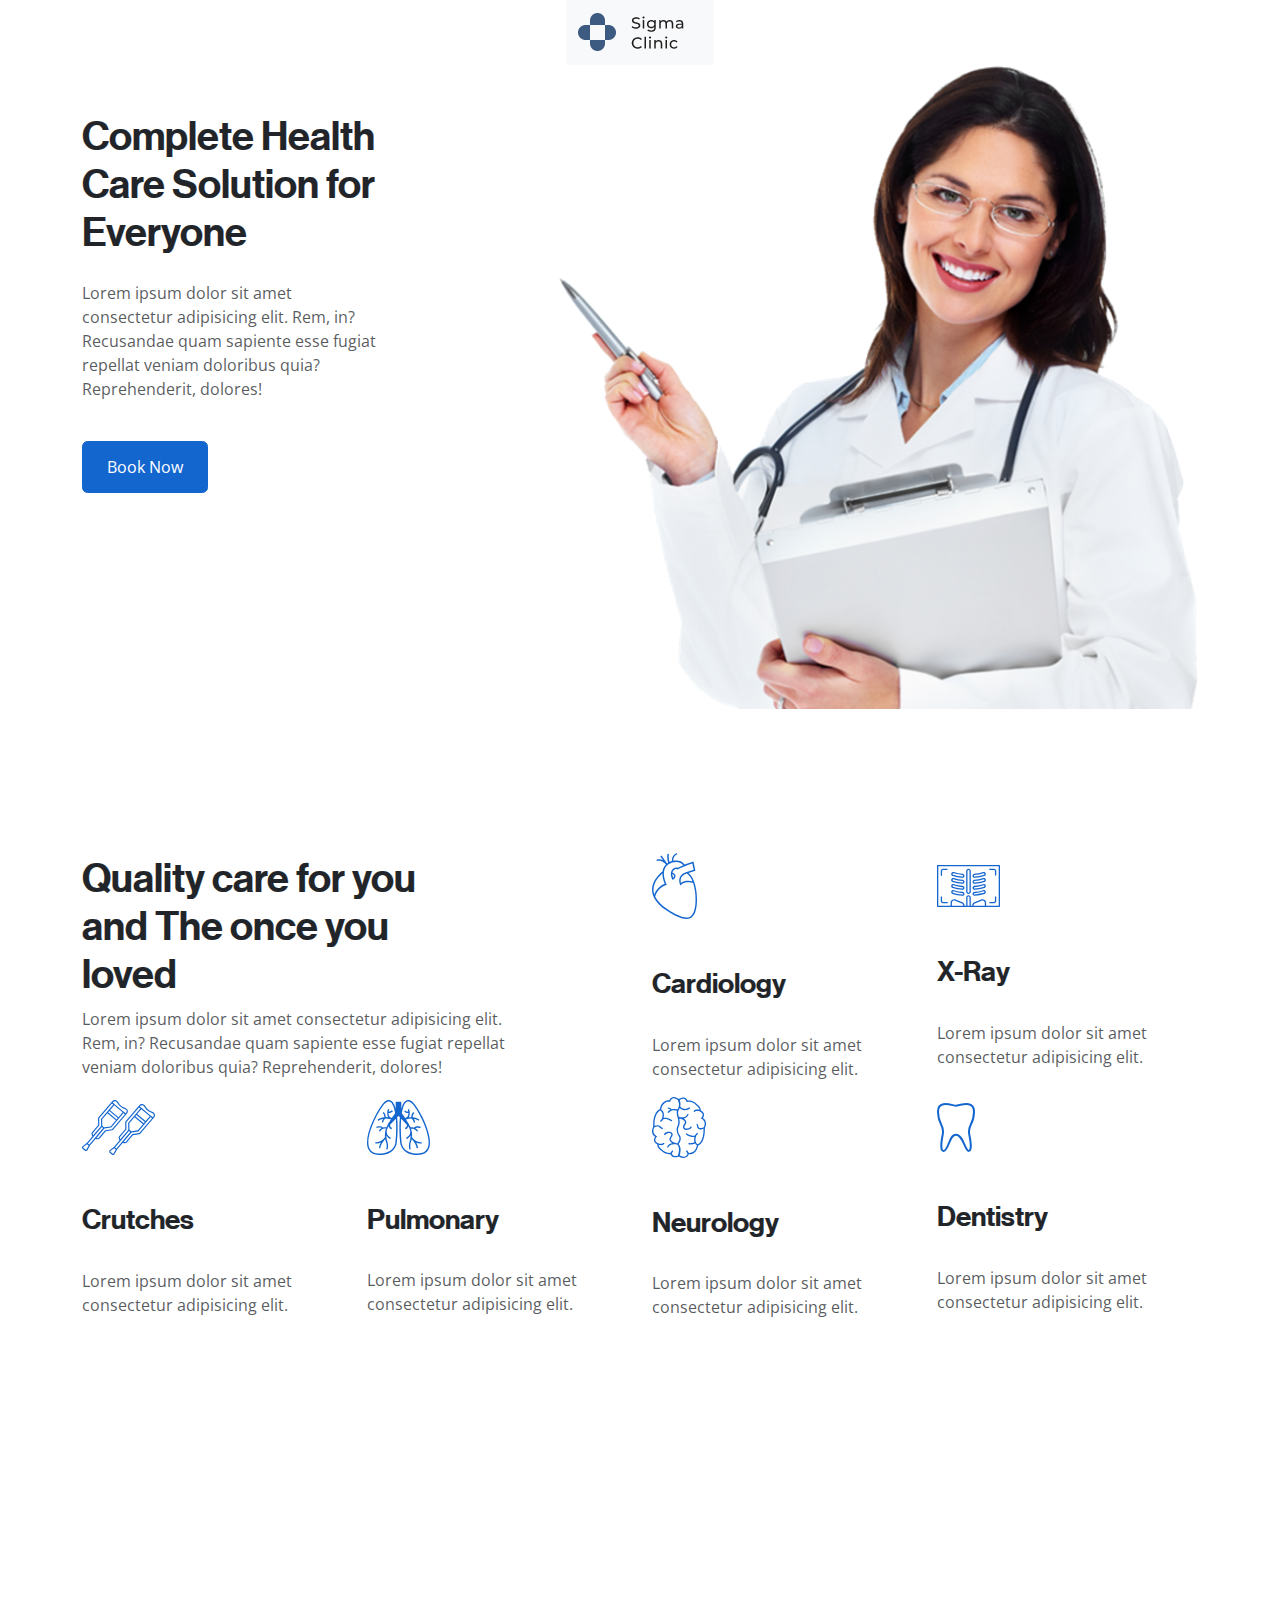
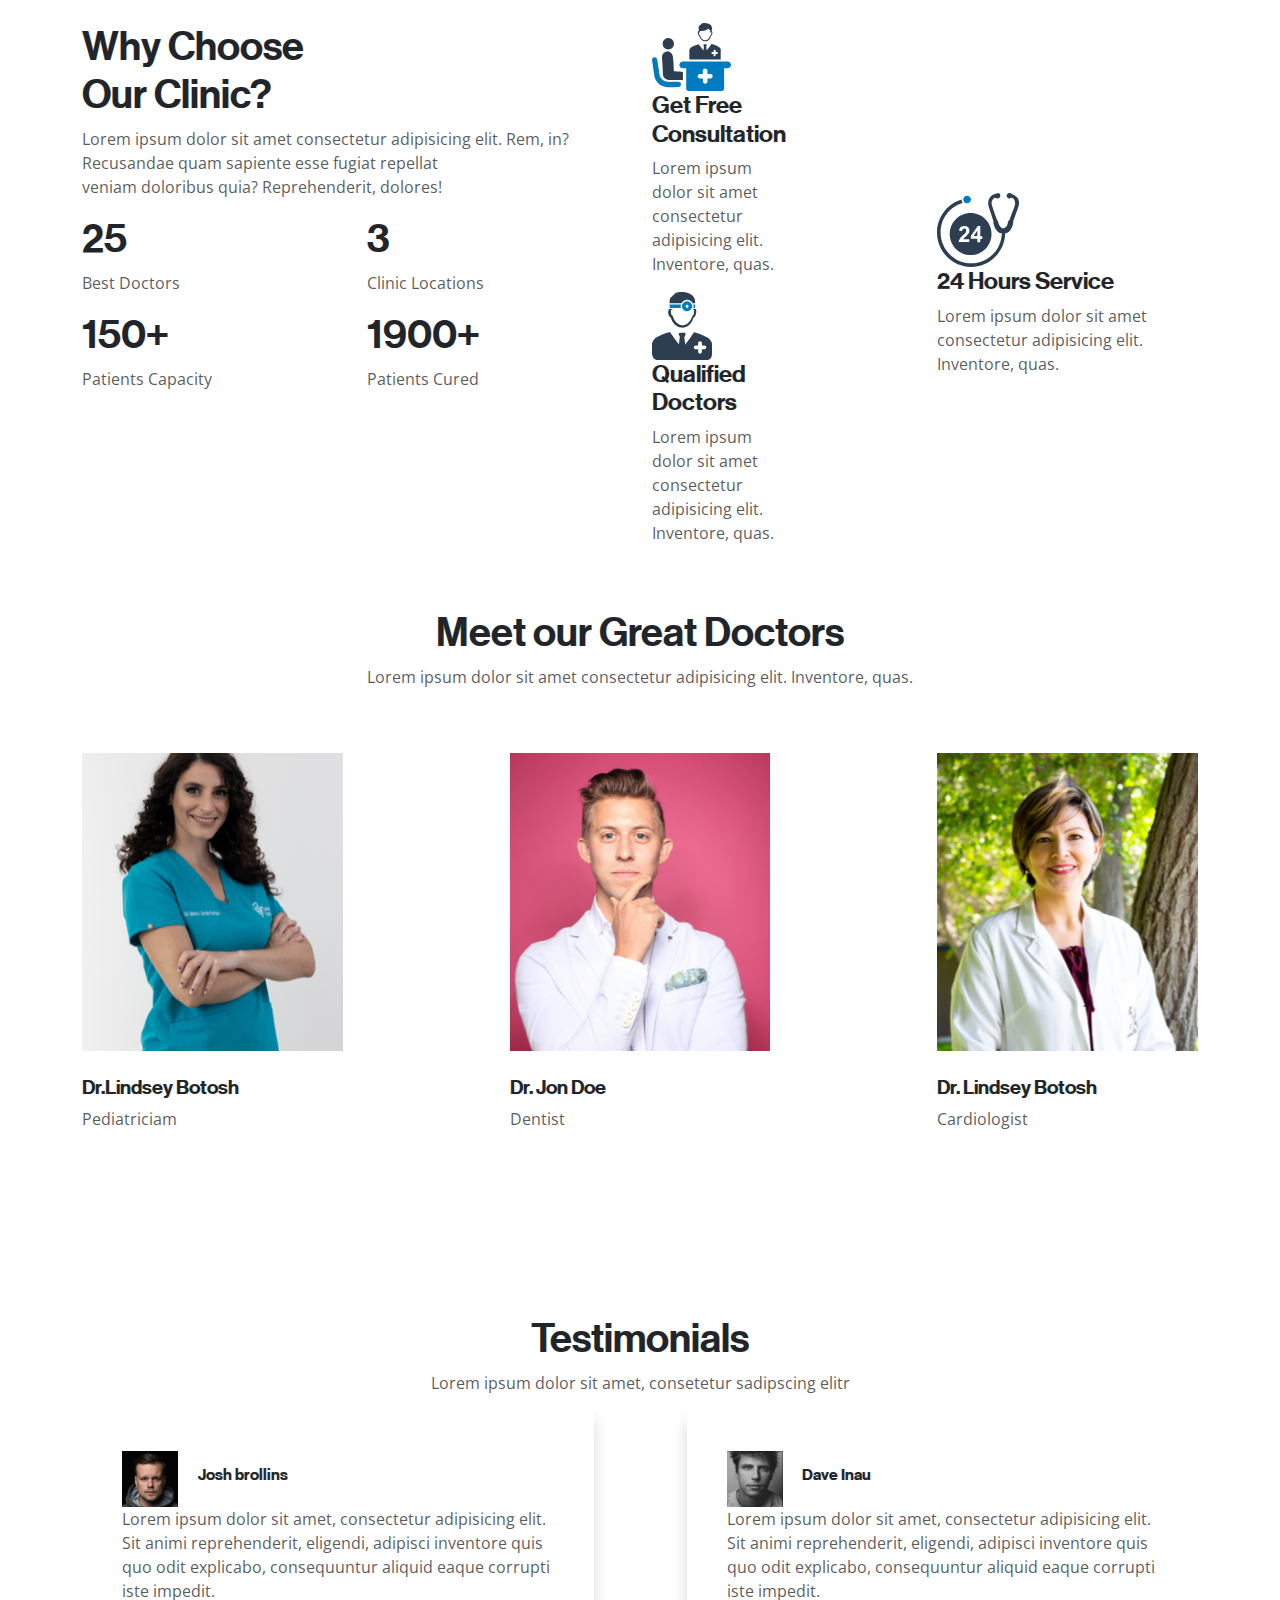
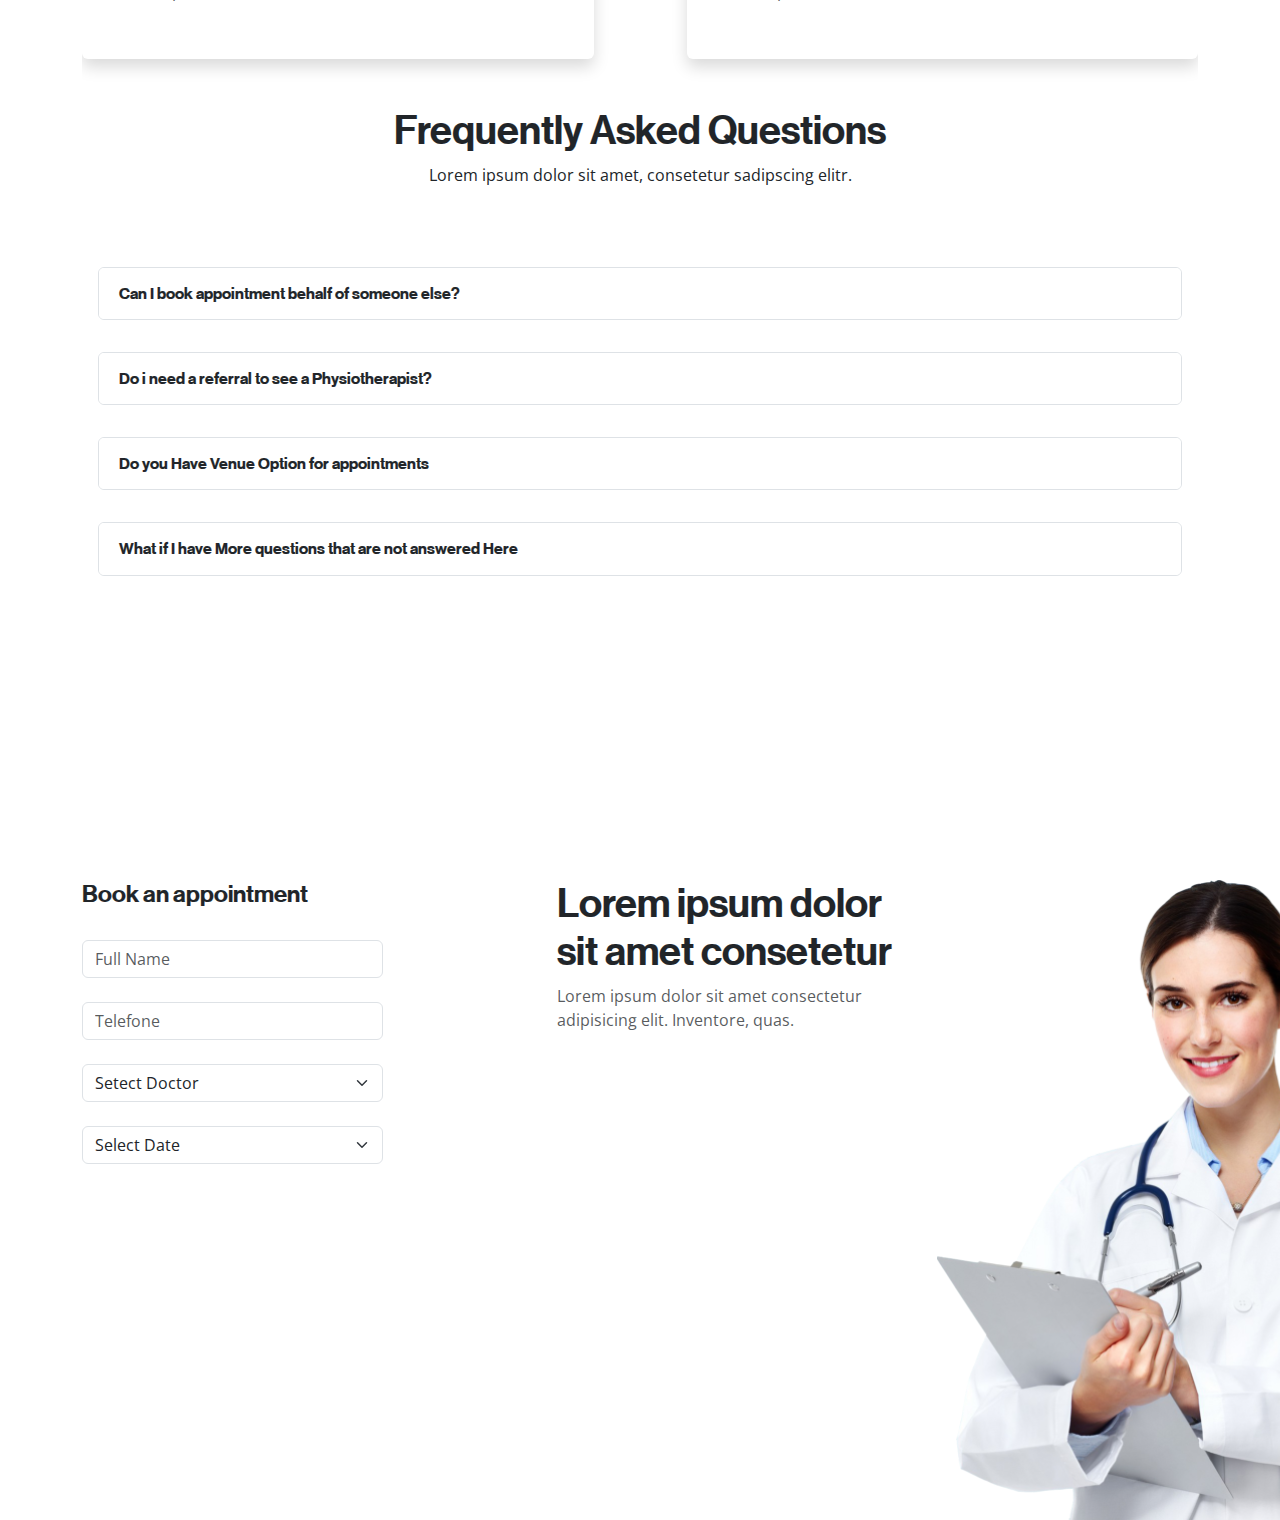
<file: Pratica laboral 5/starter-template/index.html>
<!DOCTYPE html>
<html lang="en">

<head>
    <meta charset="UTF-8">
    <meta http-equiv="X-UA-Compatible" content="IE=edge">
    <meta name="viewport" content="width=device-width, initial-scale=1.0">
    <title>Bootstrap PL05 - HealthCare</title>
    <link rel="preconnect" href="https://fonts.googleapis.com">
    <link rel="preconnect" href="https://fonts.gstatic.com" crossorigin>
    <link
        href="https://fonts.googleapis.com/css2?family=Open+Sans:ital,wght@0,300;0,400;0,500;0,600;0,700;0,800;1,300;1,400;1,500;1,600;1,700;1,800&display=swap"
        rel="stylesheet">
    <link rel="stylesheet" href="https://cdn.jsdelivr.net/npm/bootstrap@5.2.3/dist/css/bootstrap.min.css">
    <link rel="stylesheet" href="https://cdn.jsdelivr.net/npm/bootstrap-icons@1.10.3/font/bootstrap-icons.css">
    <link rel="stylesheet" href="Assets/Fonts/Neue Haas Grotesk Display Pro 65 Medium/NeueHass.css">
    <link rel="stylesheet" href="style.css">
</head>
<body>
<div class="container-fluid">
    <div class="logo-container d-flex justify-content-evenly">
        <nav class="navbar bg-body-tertiary">
            <div class="container">
              <a class="navbar-brand" href="#">
                <img src="Assets/Images/icons/Logo.png" alt="logo">
              </a>
            </div>
          </nav> 
    </div>
        <div class="container">
            <div class="row">
                <div class="col-5">
                    <div class="col-md-8">
                        <h1 class="mt-5">Complete Health Care Solution for Everyone</h1>
                        <p class="text-muted mt-4">Lorem ipsum dolor sit amet consectetur adipisicing elit. Rem, in? Recusandae quam sapiente esse fugiat repellat veniam doloribus quia? Reprehenderit, dolores!</p>
                        <button class="btn btn-primary mt-4">Book Now</button>
                    </div>
                </div>
                <div class="col-7">
                    <div class="col-12">
                    <img src="Assets/Images/staff/staff05.png">
                </div>
                </div>
            </div>
        </div>

    <br><br><br><br><br><br>

    <div class="container">
        <div class="row align-items-center">
            <div class="col-6">
                <h1>Quality care for you <br> and The once you <br> loved</h1>
                <p class="text-muted">Lorem ipsum dolor sit amet consectetur adipisicing elit.<br> Rem, in? Recusandae quam sapiente esse fugiat repellat <br> veniam doloribus quia? Reprehenderit, dolores!</p>
            </div>
            <br>
            <div class="col-3">
                <img src="Assets/Images/icons/heart.svg">
                <div>
                    <br>
                    <br>
                    <h3>Cardiology</h3>
                    <br>
                    <p class="text-muted"> Lorem ipsum dolor sit amet <br>
                        consectetur adipisicing elit.</p>
                </div>
            </div>
            <br>
            <div class="col-3">
                <img src="Assets/Images/icons/xray.svg">
                <div>
                    <br>
                    <br>
                    <h3>X-Ray</h3>
                    <br>
                    <p class="text-muted"> Lorem ipsum dolor sit amet <br>
                        consectetur adipisicing elit.</p>
                </div>
            </div>
        </div>
    </div>
    
    <div class="container">
        <div class="row align-items-center">
            <div class="col-3">
                <img src="Assets/Images/icons/crutches.svg">
                <div>
                    <br>
                    <br>
                    <h3>Crutches</h3>
                    <br>
                    <p class="text-muted"> Lorem ipsum dolor sit amet <br>
                        consectetur adipisicing elit.</p>
                </div>
            </div>
            <br>
            <div class="col-3">
                <img src="Assets/Images/icons/lungs.svg">
                <div>
                    <br>
                    <br>
                    <h3>Pulmonary</h3>
                    <br>
                    <p class="text-muted"> Lorem ipsum dolor sit amet <br>
                        consectetur adipisicing elit.</p>
                </div>
            </div>
            <div class="col-3">
                <img src="Assets/Images/icons/brain.svg">
                <div>
                    <br>
                    <br>
                    <h3>Neurology</h3>
                    <br>
                    <p class="text-muted"> Lorem ipsum dolor sit amet <br>
                        consectetur adipisicing elit.</p>
                </div>
            </div>
            <br>
            <div class="col-3">
                <img src="Assets/Images/icons/tooth.svg">
                <div>
                    <br>
                    <br>
                    <h3>Dentistry</h3>
                    <br>
                    <p class="text-muted"> Lorem ipsum dolor sit amet <br>
                        consectetur adipisicing elit.</p>
                </div>
            </div>
        </div>
    </div>

    <br><br><br><br><br><br><br><br><br><br><br><br>

  <div class="container text-justify">
    <div class="row">
        <div class="col-6 self-start">
            <div class="row">
                <div class="col-md-12">
                    <h1>Why Choose <br> Our Clinic?</h1>          
                    <p class="text-muted">Lorem ipsum dolor sit amet consectetur adipisicing elit. Rem, in? <br>Recusandae quam sapiente esse fugiat repellat <br>veniam doloribus quia? Reprehenderit, dolores!</p>
                </div>
                <br>
                <div class="col-md-6">
                    <h1>25</h1>
                    <p class="text-muted">Best Doctors</p>
                </div>
                <div class="col-md-6">
                    <h1>3</h1>
                    <p class="text-muted">Clinic Locations</p>
                </div>
                <div class="col-md-6">
                    <h1>150+</h1>
                    <p class="text-muted">Patients Capacity</p>
                </div>
                <div class="col-md-6">
                    <h1>1900+</h1>
                    <p class="text-muted">Patients Cured</p>
                </div>
            </div>
        </div>
        <div class="col-md-3">
           <div class="cool">
                <div class="col-md-6 flex-direction">
                    <img src="Assets/Images/icons/icon02.svg">
                    <h4>Get Free Consultation</h4>
                    <p class="text-muted">Lorem ipsum dolor sit amet consectetur adipisicing elit. Inventore, quas.</p>

                </div>
                <div class="col-6 flex-direction">
                    <img src="Assets/Images/icons/doctor_icon.svg">
                    <h4>Qualified Doctors</h4>
                    <p class="text-muted">Lorem ipsum dolor sit amet consectetur adipisicing elit. Inventore, quas.</p>
                </div>
           </div>
        </div>
            <div class="col-md-3 d-flex justify-content-center align-items-center">
                <div class="content">
                <img src="Assets/Images/icons/icon01.svg" alt="Illustration" class="img-fluid">
                <h4>24 Hours Service</h4>
                <p class="text-muted">Lorem ipsum dolor sit amet consectetur adipisicing elit. Inventore, quas.</p>
            </div>
            </div>
        </div>
    </div>
</div>
    
    <br><br>

    <div class="container">
        <div class="row d-flex justify-content-between">
            <div class="col-12">
            <h1>Meet our Great Doctors</h1>
            
            <p class="text-muted">Lorem ipsum dolor sit amet consectetur adipisicing elit. Inventore, quas.</p>
            <br><br>
            </div>
            <div class="col-md-3 ">
                <img src="Assets/Images/staff/staff03.png" alt="Illustration" class="img-fluid">
                <br><br>
                <h5>Dr.Lindsey Botosh</h5>
                <p class="text-muted">Pediatriciam</p>
            </div>
            <div class="col-md-3 ">
                <img src="Assets/Images/staff/staff04.png" alt="Illustration" class="img-fluid">
                <br><br>
                <h5>Dr. Jon Doe</h5>
                <p class="text-muted">Dentist</p>
            </div>
            <div class="col-md-3 ">
                <img src="Assets/Images/staff/staff01.png" alt="Illustration" class="img-fluid">
                <br><br>
                <h5>Dr. Lindsey Botosh</h5>
                <p class="text-muted">Cardiologist</p>
            </div>
        </div>

        <br><br><br><br><br><br><br>
            <div class="container overflow-hidden">
                <div class="row">
                    <div class="col-12">
                        <h1>Testimonials</h1>
                        <p class="text-muted">Lorem ipsum dolor sit amet, consetetur sadipscing elitr</p>
                    </div>
                </div>
            </div>
                    <div class="container overflow-hidden text-left">
                        <div class="row gy-5">
                        <div class="col shadow p-4 mb-5 rounded">
                            <div class="p-3">
                            <div class="row align-items-center">
                                <div class="col-2">
                            <img src="Assets/Images/avatars/Avatar01.png"></div>
                            <div class="col">
                            <h6>Josh brollins</h6></div>
                        </div>
                <p class="text-muted">Lorem ipsum dolor sit amet, consectetur adipisicing elit. Sit animi reprehenderit, eligendi, adipisci inventore quis quo odit explicabo, consequuntur aliquid eaque corrupti iste impedit.</p>
                            </div>
                        </div>
                        <div class="col shadow p-4 mb-5 rounded offset-1">
                            <div class="p-3">
                            <div class="row align-items-center">
                                <div class="col-2">
                            <img src="Assets/Images/avatars/Avatar02.png"></div>
                            <div class="col">
                            <h6>Dave Inau</h6></div>
                        </div>
                <p class="text-muted">Lorem ipsum dolor sit amet, consectetur adipisicing elit. Sit animi reprehenderit, eligendi, adipisci inventore quis quo odit explicabo, consequuntur aliquid eaque corrupti iste impedit.</p>
                            </div>
                        </div>
                        </div>
                    </div>
                </div>
            </div>
        </div>

        
        <div class="container">
            <div class="row">
                <div class="col-12">
                    <h1>Frequently Asked Questions</h1>
                    <p> Lorem ipsum dolor sit amet, consetetur sadipscing elitr.</p>
                </div>
            </div>
        </div>
        <br><br>
        <div class="container overflow-hidden text-left">
            <div class="row">
            <div class="accordion" id="accordionExample">
              <div class="col-12">
                <div class="p-3">
                    <div class="accordion-item">
                        <h2 class="accordion-header" id="headingTwo">
                            <button class="accordion-button collapsed" type="button" data-bs-toggle="collapse" data-bs-target="#collapseTwo" aria-expanded="false" aria-controls="collapseTwo">
                                Can I book appointment behalf of someone else?
                            </button>
                        </h2>
                            <div id="collapseTwo" class="accordion-collapse collapse" aria-labelledby="headingTwo" data-bs-parent="#accordionExample">
                                <div class="accordion-body">
                                    <strong>This is the second item's accordion body.</strong> It is hidden by default, until the collapse plugin adds the appropriate classes that we use to style each element. These classes control the overall appearance, as well as the showing and hiding via CSS transitions. You can modify any of this with custom CSS or overriding our default variables. It's also worth noting that just about any HTML can go within the <code>.accordion-body</code>, though the transition does limit overflow.
                                </div>
                            </div>
                    </div>
                </div>
              </div>
            </div>
            <div class="accordion" id="accordionExample">
                <div class="col-12">
                  <div class="p-3">
                      <div class="accordion-item">
                          <h2 class="accordion-header" id="headingTwo">
                              <button class="accordion-button collapsed" type="button" data-bs-toggle="collapse" data-bs-target="#collapseTwo" aria-expanded="false" aria-controls="collapseTwo">
                                  Do i need a referral to see a Physiotherapist?
                              </button>
                          </h2>
                              <div id="collapseTwo" class="accordion-collapse collapse" aria-labelledby="headingTwo" data-bs-parent="#accordionExample">
                                  <div class="accordion-body">
                                      <strong>This is the second item's accordion body.</strong> It is hidden by default, until the collapse plugin adds the appropriate classes that we use to style each element. These classes control the overall appearance, as well as the showing and hiding via CSS transitions. You can modify any of this with custom CSS or overriding our default variables. It's also worth noting that just about any HTML can go within the <code>.accordion-body</code>, though the transition does limit overflow.
                                  </div>
                              </div>
                      </div>
                  </div>
                </div>
              </div>
              <div class="accordion" id="accordionExample">
                <div class="col-12">
                  <div class="p-3">
                      <div class="accordion-item">
                          <h2 class="accordion-header" id="headingTwo">
                              <button class="accordion-button collapsed" type="button" data-bs-toggle="collapse" data-bs-target="#collapseTwo" aria-expanded="false" aria-controls="collapseTwo">
                                  Do you Have Venue Option for appointments
                              </button>
                          </h2>
                              <div id="collapseTwo" class="accordion-collapse collapse" aria-labelledby="headingTwo" data-bs-parent="#accordionExample">
                                  <div class="accordion-body">
                                      <strong>This is the second item's accordion body.</strong> It is hidden by default, until the collapse plugin adds the appropriate classes that we use to style each element. These classes control the overall appearance, as well as the showing and hiding via CSS transitions. You can modify any of this with custom CSS or overriding our default variables. It's also worth noting that just about any HTML can go within the <code>.accordion-body</code>, though the transition does limit overflow.
                                  </div>
                              </div>
                      </div>
                  </div>
                </div>
              </div>
              <div class="accordion" id="accordionExample">
                <div class="col-12">
                  <div class="p-3">
                      <div class="accordion-item">
                          <h2 class="accordion-header" id="headingTwo">
                              <button class="accordion-button collapsed" type="button" data-bs-toggle="collapse" data-bs-target="#collapseTwo" aria-expanded="false" aria-controls="collapseTwo">
                                  What if I have More questions that are not answered  Here
                              </button>
                          </h2>
                              <div id="collapseTwo" class="accordion-collapse collapse" aria-labelledby="headingTwo" data-bs-parent="#accordionExample">
                                  <div class="accordion-body">
                                      <strong>This is the second item's accordion body.</strong> It is hidden by default, until the collapse plugin adds the appropriate classes that we use to style each element. These classes control the overall appearance, as well as the showing and hiding via CSS transitions. You can modify any of this with custom CSS or overriding our default variables. It's also worth noting that just about any HTML can go within the <code>.accordion-body</code>, though the transition does limit overflow.
                                  </div>
                              </div>
                      </div>
                  </div>
                </div>
              </div>
            </div>
        </div>

        <br><br><br><br><br><br><br><br><br><br><br><br>
        
            
        
        <div class="container">
            <div class="row">
                <div class="col-md-5">
                    <h4>Book an appointment</h4>
                    <form>
                        <div class="col-8">
                            <label for="Fullname" class="form-label"></label>
                            <input type="Fullname" class="form-control" id="Fullname" placeholder="Full Name">
                        </div>
                        <div class="col-8">
                            <label for="Telefone" class="form-label"></label>
                            <input type="Telefone" class="form-control" id="Telefone" placeholder="Telefone" placeholder="Phone Number">
                        </div>
                        <br>
                        <div class="col-8">
                        <select class="form-select" aria-label="Default select example">
                            <option selected>Setect Doctor</option>
                            <option value="1">One</option>
                            <option value="2">Two</option>
                            <option value="3">Three</option>
                          </select>
                        </div>
                        <br>
                        <div class="col-8">
                        <select class="form-select" aria-label="Default select example">
                            <option selected>Select Date</option>
                            <option value="1">One</option>
                            <option value="2">Two</option>
                            <option value="3">Three</option>
                          </select>
                        </div>
                    </form>
                </div>
                <div class="col-md-4">
                    <h1>Lorem ipsum dolor sit amet consetetur</h1>
                    <p class="text-muted">Lorem ipsum dolor sit amet consectetur adipisicing elit. Inventore, quas.</p>
                </div>
                <div class="col-md-3">
                    <img src="Assets/Images/staff/staff02.png"></div>
                </div>
            </div>
        </div>
    </div>
</div>
    <script src="https://cdn.jsdelivr.net/npm/bootstrap@5.2.3/dist/js/bootstrap.bundle.min.js"></script>
    <script src="./main.js"></script>
</body>
</html>
</file>
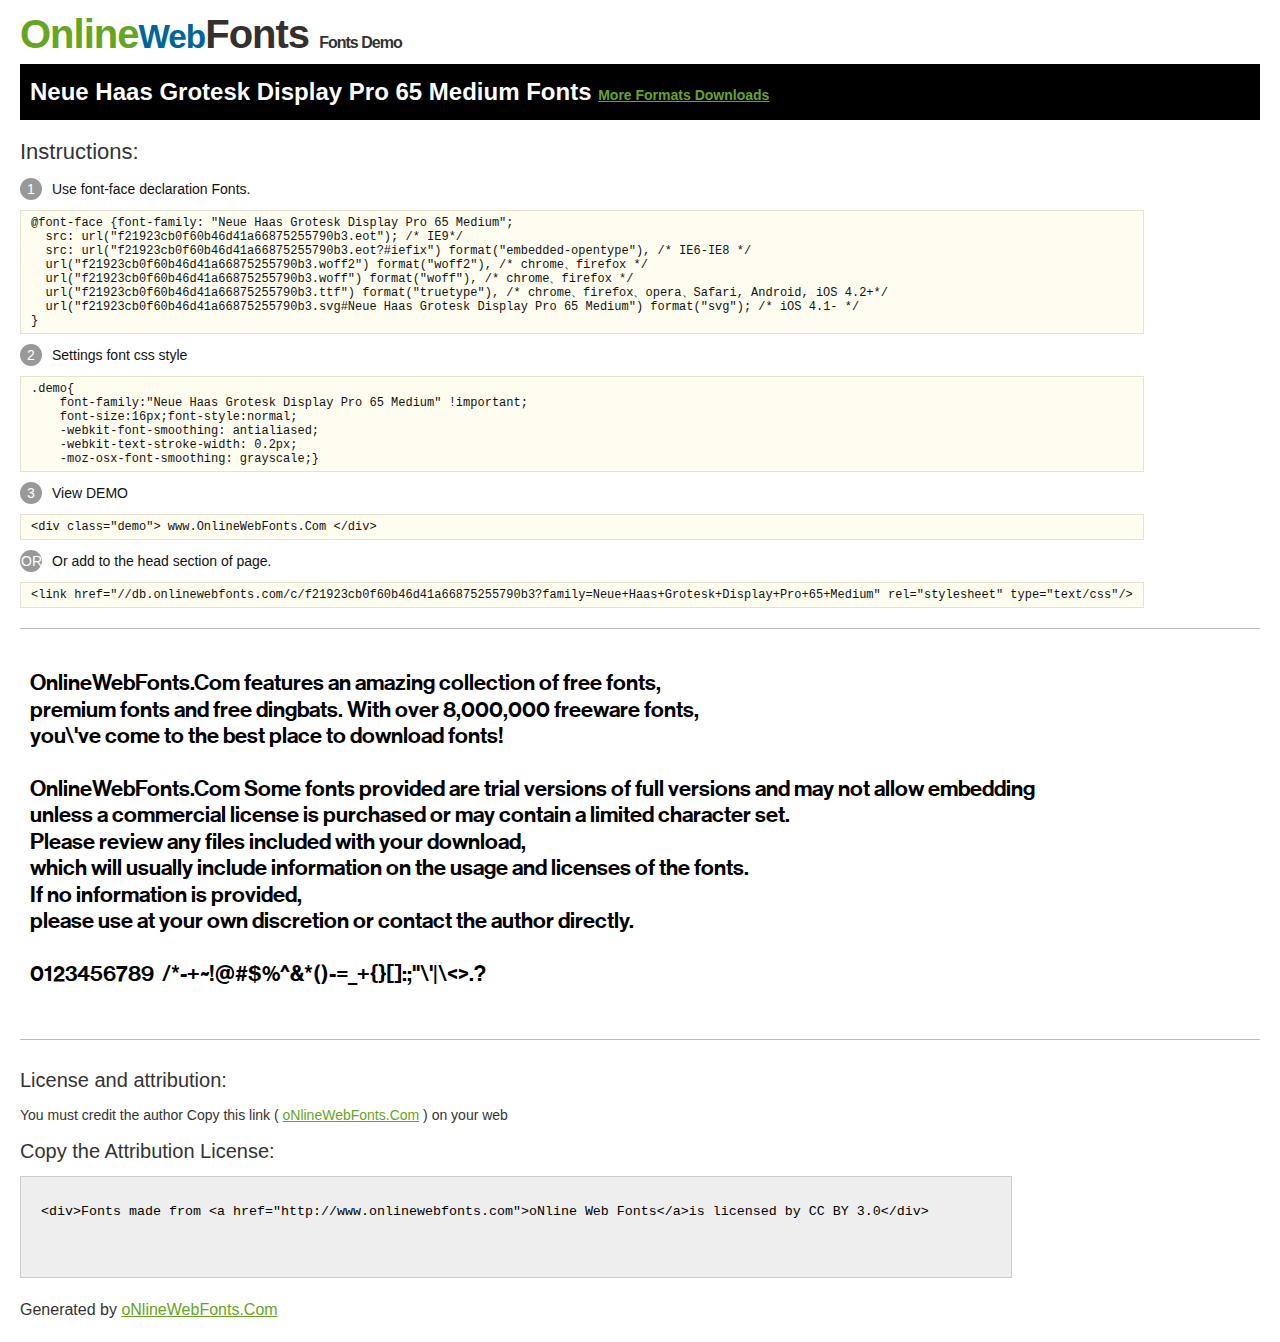
<file: Pratica laboral 5/starter-template/Assets/Fonts/Neue Haas Grotesk Display Pro 65 Medium/@font-face/Demo.html>
<!DOCTYPE html>
<html>
<head>
<meta charset="utf-8"/>
<title>Neue Haas Grotesk Display Pro 65 Medium Font - OnlineWebFonts.COM</title>
<style type="text/css">
@font-face {font-family: "Neue Haas Grotesk Display Pro 65 Medium";
  src: url("f21923cb0f60b46d41a66875255790b3.eot"); /* IE9*/
  src: url("f21923cb0f60b46d41a66875255790b3.eot?#iefix") format("embedded-opentype"), /* IE6-IE8 */
  url("f21923cb0f60b46d41a66875255790b3.woff2") format("woff2"), /* chrome、firefox */
  url("f21923cb0f60b46d41a66875255790b3.woff") format("woff"), /* chrome、firefox */
  url("f21923cb0f60b46d41a66875255790b3.ttf") format("truetype"), /* chrome、firefox、opera、Safari, Android, iOS 4.2+*/
  url("f21923cb0f60b46d41a66875255790b3.svg#Neue Haas Grotesk Display Pro 65 Medium") format("svg"); /* iOS 4.1- */
}
*{margin:0;padding:0;list-style:none;}pre{border:solid 1px #e7e1cd;background-color:#fffdef;overflow:auto;font-size:12px;line-height:14px;margin-top:10px;margin-right:0;margin-bottom:10px;margin-left:0;padding-top:5px;padding-right:10px;padding-bottom:5px;padding-left:10px;}.demo pre{color:#000;line-height: 1.2em;font-family:"Neue Haas Grotesk Display Pro 65 Medium"!important;font-size:22px;background-color:#FFF;border-top-width:0px;border-right-width:0px;border-bottom-width:0px;border-left-width:0px;}body{font-family:sans-serif;line-height:1.5;font-size:16px;padding:20px;color:#333;}:hover,:before,:after{-webkit-transition:all 0.1s ease-in;-moz-transition:all 0.1s ease-in;-ms-transition:all 0.1s ease-in;-o-transition:all 0.1s ease-in;transition:all 0.1s ease-in;}*{-moz-box-sizing:border-box;-webkit-box-sizing:border-box;box-sizing:border-box;margin:0;padding:0;}a{color:#66A523;}h1.logo{font-size:40px;letter-spacing:-1px;margin-top:-16px;}h1.logo strong{font-size:16px;font-family:sans-serif;color:#333;}h1.logo a{color:#34302d;text-decoration:none;}h1.logo a span{color:#66A523;}h1.logo a small{color:#006699;}.info{float:left;font-size:14px;margin-top:15px;}.info ul{margin-left:0px;color:#111;margin-bottom:20px;}.info .exs{font-size:12px;color:#666;margin-left:35px;display:block;}.info ul li{margin-top:10px;list-style:none;}.info .numno{color:#fff;border-radius:20px;padding:1px;display:inline-block;width:22px;height:22px;text-align:center;margin-right:10px;background-color:#999999;}.info ul strong{font-weight:normal;color:#000;}.info .inst{font-size:22px;margin-bottom:10px;}.demo{float:left;width:100%;height:auto;border-top-width:1px;border-top-style:solid;border-top-color:#bbb;border-bottom-width:1px;border-bottom-style:solid;border-bottom-color:#bbb;padding-bottom:10px;}.demo .demo_svg{float:left;height:auto;width:100px;margin-right:5px;margin-left:5px;margin-bottom:10px;}.demo .demo_svg i{float:left;height:80px;width:80px;text-align:center;font-size:40px;margin-left:10px;line-height:80px;color:#777;}.demo .demo_svg .code{float:left;height:20px;width:100%;overflow:hidden;text-align:center;line-height:20px;font-size:11px;color:#666;}.demo .demo_svg .txt{float:left;height:20px;width:100%;font-size:11px;text-align:center;white-space:nowrap;overflow:hidden;line-height:20px;}.demo .demo_svg:hover i{font-size:60px;color:#333;}.by{padding-top:15px;float:left;width:100%;margin-top:10px;margin-right:0;margin-bottom:10px;margin-left:0;}.by{margin-bottom:10px;font-size:20px;}.by .attr{font-size:14px;color:#333;padding-top:10px;padding-bottom:10px;}textarea{width:80%;height:auto;border:1px solid #CCC;resize:none;background:#EEE;padding:20px;float:left;margin-top:10px;line-height:30px;}#footer{float:left;width:100%;margin-top:10px;padding-bottom:20px;}h2{background-color:#000;padding-top:10px;padding-bottom:10px;padding-left:10px;color:#FFF;}
</style>
</head>
<body>
<h1 class="logo"> <a href="http://www.onlinewebfonts.com/"> <span>Online</span><small>Web</small>Fonts</a> <strong>Fonts Demo</strong></h1>
<h2>
Neue Haas Grotesk Display Pro 65 Medium Fonts <a style="font-size:14px;" href="http://www.onlinewebfonts.com/download/f21923cb0f60b46d41a66875255790b3" target="_blank">More Formats Downloads</a></h2>
<div class="info">
  <div class="inst">Instructions:</div>
  <ul>
    <li>
      <p> <span class="numno">1</span>Use font-face declaration Fonts.<br />
        <span class="exs">
        <pre>
@font-face {font-family: "Neue Haas Grotesk Display Pro 65 Medium";
  src: url("f21923cb0f60b46d41a66875255790b3.eot"); /* IE9*/
  src: url("f21923cb0f60b46d41a66875255790b3.eot?#iefix") format("embedded-opentype"), /* IE6-IE8 */
  url("f21923cb0f60b46d41a66875255790b3.woff2") format("woff2"), /* chrome、firefox */
  url("f21923cb0f60b46d41a66875255790b3.woff") format("woff"), /* chrome、firefox */
  url("f21923cb0f60b46d41a66875255790b3.ttf") format("truetype"), /* chrome、firefox、opera、Safari, Android, iOS 4.2+*/
  url("f21923cb0f60b46d41a66875255790b3.svg#Neue Haas Grotesk Display Pro 65 Medium") format("svg"); /* iOS 4.1- */
}
</pre>
      </span> 
    </li>
    <li>
      <p> <span class="numno">2</span>Settings font css style <br />
      <span class="exs">
<pre>
.demo{
    font-family:"Neue Haas Grotesk Display Pro 65 Medium" !important;
    font-size:16px;font-style:normal;
    -webkit-font-smoothing: antialiased;
    -webkit-text-stroke-width: 0.2px;
    -moz-osx-font-smoothing: grayscale;}
</pre>
      </span> 
    </li>
    <li>
      <p> <span class="numno">3</span>View DEMO <br />
      <span class="exs"><pre>
&lt;div class="demo"&gt; www.OnlineWebFonts.Com &lt;/div&gt;
</pre></span> 
    </li>
    <li>
      <p> <span class="numno">OR</span>Or add to the head section of page. <br />
      <span class="exs"><pre>
&lt;link href="//db.onlinewebfonts.com/c/f21923cb0f60b46d41a66875255790b3?family=Neue+Haas+Grotesk+Display+Pro+65+Medium" rel="stylesheet" type="text/css"/&gt;
</pre></span> 
    </li>
  </ul>
</div>
<div class="demo">
<pre>

OnlineWebFonts.Com features an amazing collection of free fonts,
premium fonts and free dingbats. With over 8,000,000 freeware fonts, 
you\'ve come to the best place to download fonts! 

OnlineWebFonts.Com Some fonts provided are trial versions of full versions and may not allow embedding 
unless a commercial license is purchased or may contain a limited character set. 
Please review any files included with your download, 
which will usually include information on the usage and licenses of the fonts. 
If no information is provided, 
please use at your own discretion or contact the author directly. 

0123456789  /*-+~!@#$%^&*()-=_+{}[]:;"\'|\<>.?

</pre>
</div>

<div class="by">
<div class="by_title">License and attribution:</div>
<div class="attr">You must credit the author Copy this link ( <a href="http://www.onlinewebfonts.com" target="_blank">oNlineWebFonts.Com</a> ) on your web </div><div class="usetitle">Copy the Attribution License:</div>
<textarea onclick="this.focus();this.select();">&lt;div&gt;Fonts made from &lt;a href="http://www.onlinewebfonts.com"&gt;oNline Web Fonts&lt;/a&gt;is licensed by CC BY 3.0&lt;/div&gt;</textarea>
</div>
<div id="footer">
    <div>Generated by <a href="http://www.onlinewebfonts.com" target="_blank">oNlineWebFonts.Com</a></div>
</div>
</body>
</html>
</file>
<file: Pratica laboral 5/starter-template/Assets/Fonts/Neue Haas Grotesk Display Pro 65 Medium/NeueHass.css>
@font-face {
    font-family: "NeueHaasGroteskDisplayPro65Medium";
    src: url("./@font-face/./@font-face/f21923cb0f60b46d41a66875255790b3.eot");
    /* IE9*/
    src: url("./@font-face/f21923cb0f60b46d41a66875255790b3.eot?#iefix") format("embedded-opentype"),
        /* IE6-IE8 */
        url("./@font-face/f21923cb0f60b46d41a66875255790b3.woff2") format("woff2"),
        /* chrome、firefox */
        url("./@font-face/f21923cb0f60b46d41a66875255790b3.woff") format("woff"),
        /* chrome、firefox */
        url("./@font-face/f21923cb0f60b46d41a66875255790b3.ttf") format("truetype"),
        /* chrome、firefox、opera、Safari, Android, iOS 4.2+*/
        url("./@font-face/f21923cb0f60b46d41a66875255790b3.svg#Neue Haas Grotesk Display Pro 65 Medium") format("svg");
    /* iOS 4.1- */
}

.NeueHaasFontFamily {
    font-family: "NeueHaasGroteskDisplayPro65Medium" !important;
    -webkit-font-smoothing: antialiased;
    -webkit-text-stroke-width: 0.2px;
    -moz-osx-font-smoothing: grayscale;
}
</file>
<file: Pratica laboral 5/starter-template/style.css>
.logo-container{
  text-align: center;
  position: relative;
}

.logo-img{
  width: 100px;
  height: auto;
  display: inline-block;
  position: static left;

}
.container {
  max-width: 1140px;
}

.col-12 {
  text-align: center;
}

body {
  font-family: "Open Sans", sans-serif;
}

/* #region Theme */
h1,
h2,
h3,
h4,
h5,
h6,
.h1,
.h2,
.h3,
.h4,
.h5,
.h6 {
  font-family: "NeueHaasGroteskDisplayPro65Medium" !important;
  -webkit-font-smoothing: antialiased;
  -webkit-text-stroke-width: 0.2px;
  -moz-osx-font-smoothing: grayscale;
}

.lead {
  color: #3d5a80;
}

.btn {
  --bs-btn-border-radius: 0.35rem;
}

.btn-primary {
  --bs-btn-bg: #1466cf;
  --bs-btn-border-color: #1466cf;
  --bs-btn-disabled-bg: #1466cf;
  --bs-btn-disabled-border-color: #1466cf;

  padding: 0.8em 1.5em;
}

/* #endregion Theme */

/* #region Accordion Customizations */
#accordionFAQ .accordion-item {
  /* border: 0; */
  margin: 15px 0;
  border: 1px solid var(--bs-accordion-border-color);
  border-radius: var(--bs-accordion-border-radius);
}

#accordionFAQ .accordion-button,
#accordionFAQ .accordion-button.collapsed {
  border: 0;
  border-radius: var(--bs-accordion-border-radius);
}

.accordion-button::after {
  display: none;
}

/* #endregion Accordion Customizations */

/* #region Utilities */
.p-relative {
  position: relative;
}

/* #@endregion Utilities */

/* #region footer */
.footer-staff02 {
  position: absolute;
  right: -100px;
  bottom: -300px;
}

@media (min-width: 992px) {
  footer {
    min-height: 650px;
  }
}

/* #endregion footer */
</file>
